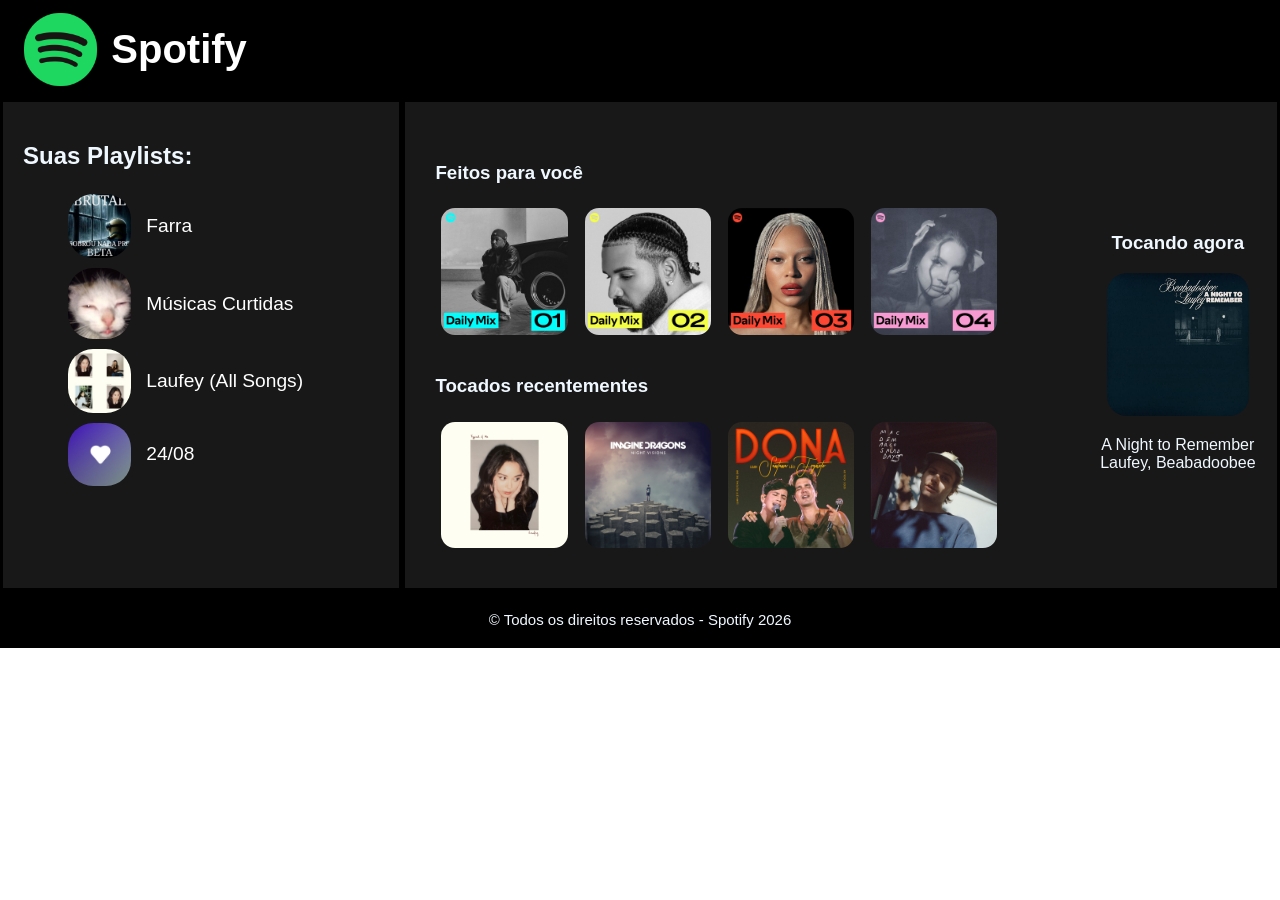
<file: index.html>
<!doctype html>
<html lang="pt-br">
  <head>
    <meta charset="UTF-8" />
    <meta name="viewport" content="width=device-width, initial-scale=1.0" />
    <meta
      name="description"
      content="Site para o trabalho de Programação Web, para o aprendizado de Flexbox."
    />
    <meta name="author" content="Davi Gregnanim Lepera" />
    <meta name="keywords" content="HTML, Fatec, Flexbox, Trabalho" />
    <title>Spotify - Página Principal</title>
    <link rel="stylesheet" href="css/styles.css" />
    <link rel="icon" href="img/spotify.png" />
  </head>
  <body>
    <div class="container">
      <header>
        <a href="index.html">
        <img src="img/spotify.png" alt="Imagem da logo do spotify">
        <h1>Spotify</h1>
      </a>
      </header>
      <div class="conteudo">
        <nav>
          <h2>Suas Playlists:</h2>
          <ul>
            <li>
              <a href="farrra.html">
                <img src="img/playlist1.jpg" alt="">
                <p>Farra</p>
              </a>
            </li>
            <li>
              <a href="musicascurtidas.html">
                <img src="img/playlist2.jpg" alt="">
                <p>Músicas Curtidas</p>
              </a>
            </li>
            <li>
              <a href="farrra.html">
                <img src="img/playlist3.jpg" alt="">
                <p>Laufey (All Songs)</p>
              </a>
            </li> 
            <li>
              <a href="farrra.html">
                <img src="img/playlist4.jpg" alt="">
                <p>24/08</p>
              </a>
            </li>
          </ul>
        </nav>
        <main>
          <section>
            <h3>
              Feitos para você
            </h3>
            <img src="img/dailymix01.jpg" alt="Imagem do dailymix01">
            <img src="img/dailymix02.jpg" alt="Imagem do dailymix01">
            <img src="img/dailymix03.jpg" alt="Imagem do dailymix01">
            <img src="img/dailymix04.jpg" alt="Imagem do dailymix01">
            <h3>
              Tocados recentementes
            </h3>
            <img src="img/tocadarecentemente1.jpg" alt="Imagem tocada recentemente1">
            <img src="img/tocadarecentemente2.jpg" alt="Imagem tocada recentemente2">
            <img src="img/tocadarecentemente3.jpg" alt="Imagem tocada recentemente3">
            <img src="img/tocadarecentemente4.jpg" alt="Imagem tocada recentemente4">
          </section>
          <aside>
            <h3>Tocando agora</h3>
            <img class="tocandoagora" src="img/tocandoagora.jpg" alt="Imagem tocando agora">
            <p class="tocandoagoratxt">
              A Night to Remember <br>
              Laufey, Beabadoobee
            </p>
         </aside>
        </main>
      </div>
      <footer>
        © Todos os direitos reservados - Spotify 2026
      </footer>
    </div>
  </body>
</html>
</file>
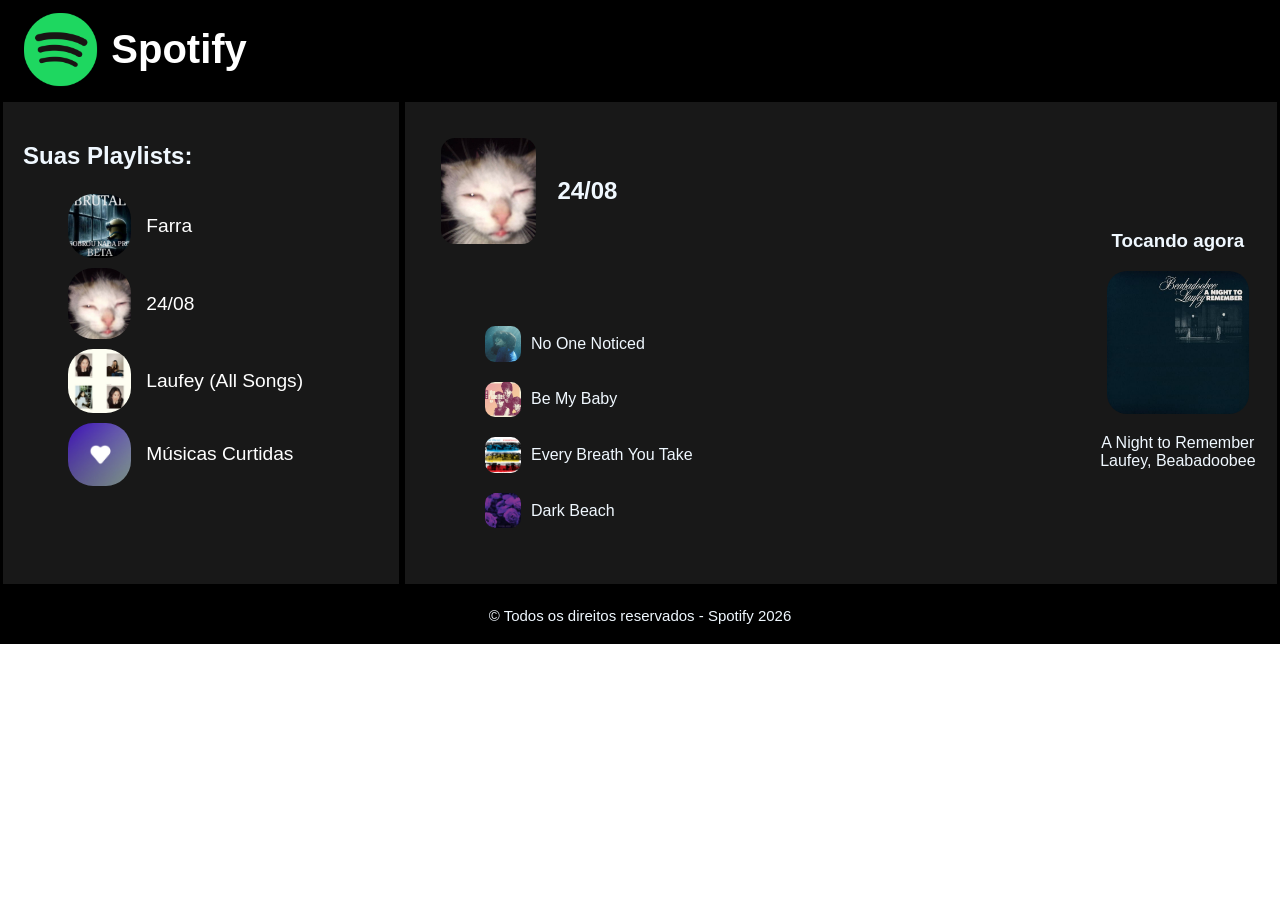
<file: playlist_2408.html>
<!doctype html>
<html lang="pt-br">
  <head>
    <meta charset="UTF-8" />
    <meta name="viewport" content="width=device-width, initial-scale=1.0" />
    <meta
      name="description"
      content="Site para o trabalho de Programação Web, para o aprendizado de Flexbox."
    />
    <meta name="author" content="Davi Gregnanim Lepera" />
    <meta name="keywords" content="HTML, Fatec, Flexbox, Trabalho" />
    <title>Playlist - Farra</title>
    <link rel="stylesheet" href="css/playlists.css" />
    <link rel="icon" href="img/spotify.png" />
  </head>
  <body>
    <div class="container">
      <header>
        <a href="index.html">
        <img src="img/spotify.png" alt="Imagem da logo do spotify">
        <h1>Spotify</h1>
      </a>
      </header>
      <div class="conteudo">
        <nav>
          <h2>Suas Playlists:</h2>
          <ul>
            <li>
              <a href="playlist_farra.html">
                <img src="img/playlist/playlist1.jpg" alt="Imagem da playlist 1">
                <p>Farra</p>
              </a>
            </li>
            <li>
              <a href="playlist_2408.html">
                <img src="img/playlist/playlist2.jpg" alt="Imagem da playlist 2">
                <p>24/08</p>
              </a>
            </li>
            <li>
              <a href="playlist_laufey.html">
                <img src="img/playlist/playlist3.jpg" alt="Imagem da playlist 3">
                <p>Laufey (All Songs)</p>
              </a>
            </li> 
            <li>
              <a href="playlist_curtidas.html">
                <img src="img/playlist/playlist4.jpg" alt="Imagem da playlist 4">
                <p>Músicas Curtidas</p>
              </a>
            </li>
          </ul>
        </nav>
        <main>
          <section>
              <div class="nomeplaylist">
                <img src="img/playlist/playlist2.jpg" alt="Imagem da playlist 2">
                <h1>24/08</h1>
              </div>
              <div class="playlist">
                <ul>
                  <li>
                    <img src="img/musicas/noonenoticed.png" alt="">
                    <p>No One Noticed</p>
                  </li>
                  <li>
                    <img src="img/musicas/bemybaby.png" alt="">
                    <p>Be My Baby</p>
                  </li>
                  <li>
                    <img src="img/musicas/everybreathyoutake.png" alt="">
                    <p>Every Breath You Take</p>
                  </li>
                  <li>
                    <img src="img/musicas/darkbeach.png" alt="">
                    <p>Dark Beach</p>
                  </li>
                </ul>
              </div>
          </section>
          <aside>
            <h3>Tocando agora</h3>
            <img class="tocandoagora" src="img/musicas/tocandoagora.jpg" alt="Imagem tocando agora">
            <p class="tocandoagoratxt">
              A Night to Remember <br>
              Laufey, Beabadoobee
            </p>
         </aside>
        </main>
      </div>
      <footer>
        © Todos os direitos reservados - Spotify 2026
      </footer>
    </div>
  </body>
</html>
</file>
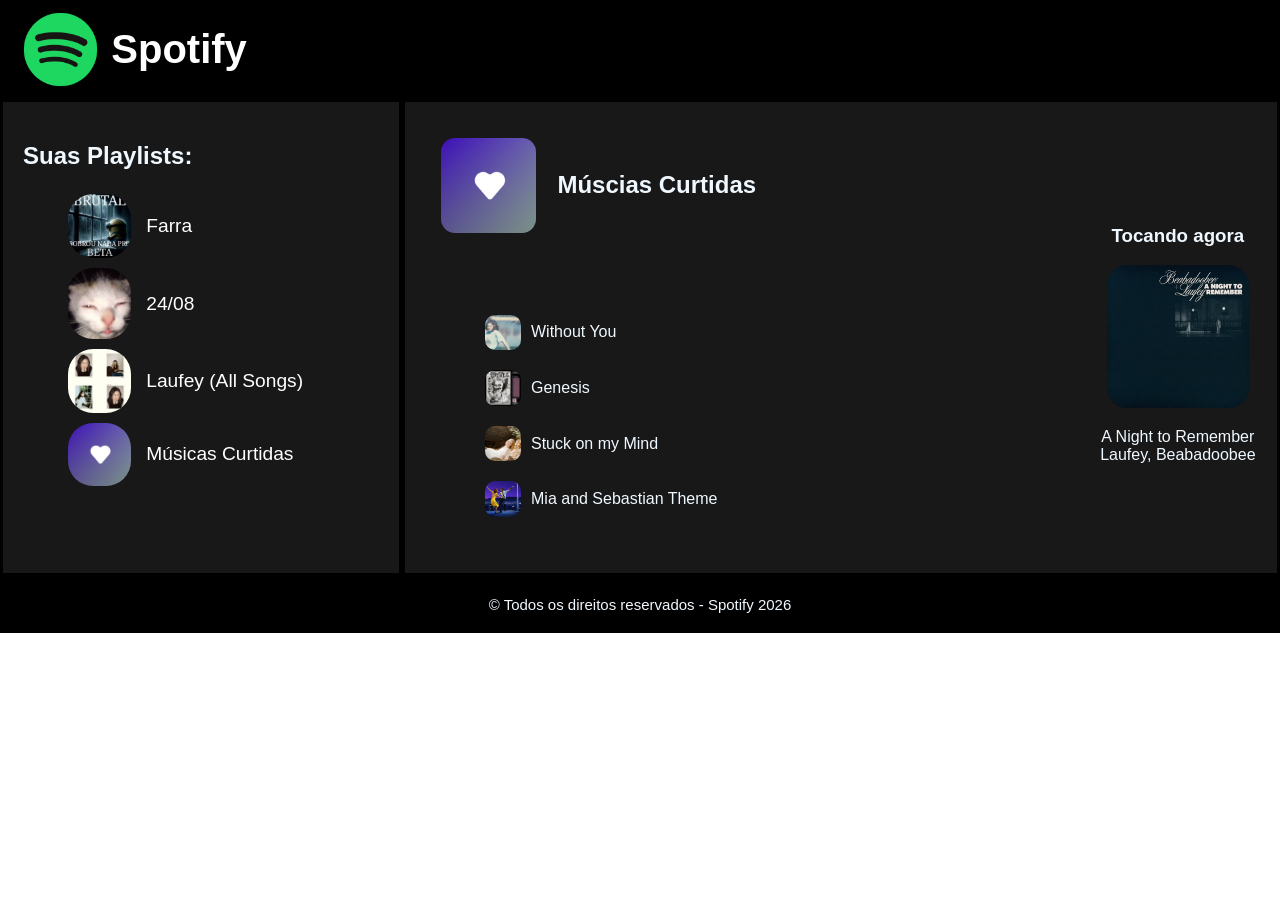
<file: playlist_curtidas.html>
<!doctype html>
<html lang="pt-br">
  <head>
    <meta charset="UTF-8" />
    <meta name="viewport" content="width=device-width, initial-scale=1.0" />
    <meta
      name="description"
      content="Site para o trabalho de Programação Web, para o aprendizado de Flexbox."
    />
    <meta name="author" content="Davi Gregnanim Lepera" />
    <meta name="keywords" content="HTML, Fatec, Flexbox, Trabalho" />
    <title>Playlist - Músicas Curtidas</title>
    <link rel="stylesheet" href="css/playlists.css" />
    <link rel="icon" href="img/spotify.png" />
  </head>
  <body>
    <div class="container">
      <header>
        <a href="index.html">
        <img src="img/spotify.png" alt="Imagem da logo do spotify">
        <h1>Spotify</h1>
      </a>
      </header>
      <div class="conteudo">
        <nav>
          <h2>Suas Playlists:</h2>
          <ul>
            <li>
              <a href="playlist_farra.html">
                <img src="img/playlist/playlist1.jpg" alt="Imagem da playlist 1">
                <p>Farra</p>
              </a>
            </li>
            <li>
              <a href="playlist_2408.html">
                <img src="img/playlist/playlist2.jpg" alt="Imagem da playlist 2">
                <p>24/08</p>
              </a>
            </li>
            <li>
              <a href="playlist_laufey.html">
                <img src="img/playlist/playlist3.jpg" alt="Imagem da playlist 3">
                <p>Laufey (All Songs)</p>
              </a>
            </li> 
            <li>
              <a href="playlist_curtidas.html">
                <img src="img/playlist/playlist4.jpg" alt="Imagem da playlist 4">
                <p>Músicas Curtidas</p>
              </a>
            </li>
          </ul>
        </nav>
        <main>
          <section>
              <div class="nomeplaylist">
                <img src="img/playlist/playlist4.jpg" alt="Imagem da playlist 1">
                <h1>Múscias Curtidas</h1>
              </div>
              <div class="playlist">
                <ul>
                  <li>
                    <img src="img/musicas/withoutyou.png" alt="">
                    <p>Without You</p>
                  </li>
                  <li>
                    <img src="img/musicas/genesis.png" alt="">
                    <p>Genesis</p>
                  </li>
                  <li>
                    <img src="img/musicas/stuckonmymind.jpg" alt="">
                    <p>Stuck on my Mind</p>
                  </li>
                  <li>
                    <img src="img/musicas/miasebastiantheme.png" alt="">
                    <p>Mia and Sebastian Theme</p>
                  </li>
                </ul>
              </div>
          </section>
          <aside>
            <h3>Tocando agora</h3>
            <img class="tocandoagora" src="img/musicas/tocandoagora.jpg" alt="Imagem tocando agora">
            <p class="tocandoagoratxt">
              A Night to Remember <br>
              Laufey, Beabadoobee
            </p>
         </aside>
        </main>
      </div>
      <footer>
        © Todos os direitos reservados - Spotify 2026
      </footer>
    </div>
  </body>
</html>
</file>
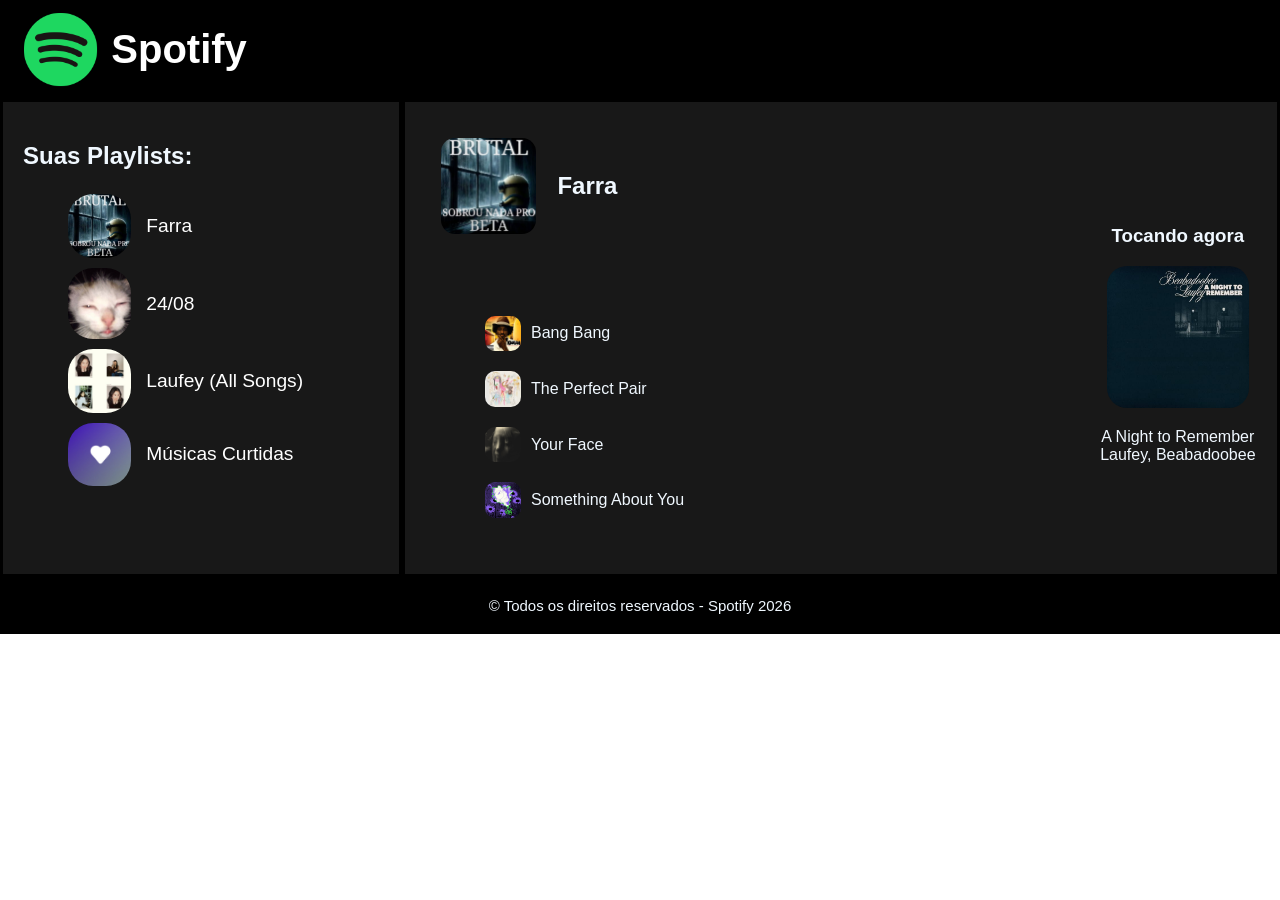
<file: playlist_farra.html>
<!doctype html>
<html lang="pt-br">
  <head>
    <meta charset="UTF-8" />
    <meta name="viewport" content="width=device-width, initial-scale=1.0" />
    <meta
      name="description"
      content="Site para o trabalho de Programação Web, para o aprendizado de Flexbox."
    />
    <meta name="author" content="Davi Gregnanim Lepera" />
    <meta name="keywords" content="HTML, Fatec, Flexbox, Trabalho" />
    <title>Playlist - Farra</title>
    <link rel="stylesheet" href="css/playlists.css" />
    <link rel="icon" href="img/spotify.png" />
  </head>
  <body>
    <div class="container">
      <header>
        <a href="index.html">
        <img src="img/spotify.png" alt="Imagem da logo do spotify">
        <h1>Spotify</h1>
      </a>
      </header>
      <div class="conteudo">
        <nav>
          <h2>Suas Playlists:</h2>
          <ul>
            <li>
              <a href="playlist_farra.html">
                <img src="img/playlist/playlist1.jpg" alt="Imagem da playlist 1">
                <p>Farra</p>
              </a>
            </li>
            <li>
              <a href="playlist_2408.html">
                <img src="img/playlist/playlist2.jpg" alt="Imagem da playlist 2">
                <p>24/08</p>
              </a>
            </li>
            <li>
              <a href="playlist_laufey.html">
                <img src="img/playlist/playlist3.jpg" alt="Imagem da playlist 3">
                <p>Laufey (All Songs)</p>
              </a>
            </li> 
            <li>
              <a href="playlist_curtidas.html">
                <img src="img/playlist/playlist4.jpg" alt="Imagem da playlist 4">
                <p>Músicas Curtidas</p>
              </a>
            </li>
          </ul>
        </nav>
        <main>
          <section>
              <div class="nomeplaylist">
                <img src="img/playlist/playlist1.jpg" alt="Imagem da playlist 1">
                <h1>Farra</h1>
              </div>
              <div class="playlist">
                <ul>
                  <li>
                    <img src="img/musicas/bangbang.jpg" alt="">
                    <p>Bang Bang</p>
                  </li>
                  <li>
                    <img src="img/musicas/theperfectpair.jpg" alt="">
                    <p>The Perfect Pair</p>
                  </li>
                  <li>
                    <img src="img/musicas/yourface.jpg" alt="">
                    <p>Your Face</p>
                  </li>
                  <li>
                    <img src="img/musicas/somethingaboutyou.jpg" alt="">
                    <p>Something About You</p>
                  </li>
                </ul>
              </div>
          </section>
          <aside>
            <h3>Tocando agora</h3>
            <img class="tocandoagora" src="img/musicas/tocandoagora.jpg" alt="Imagem tocando agora">
            <p class="tocandoagoratxt">
              A Night to Remember <br>
              Laufey, Beabadoobee
            </p>
         </aside>
        </main>
      </div>
      <footer>
        © Todos os direitos reservados - Spotify 2026
      </footer>
    </div>
  </body>
</html>
</file>
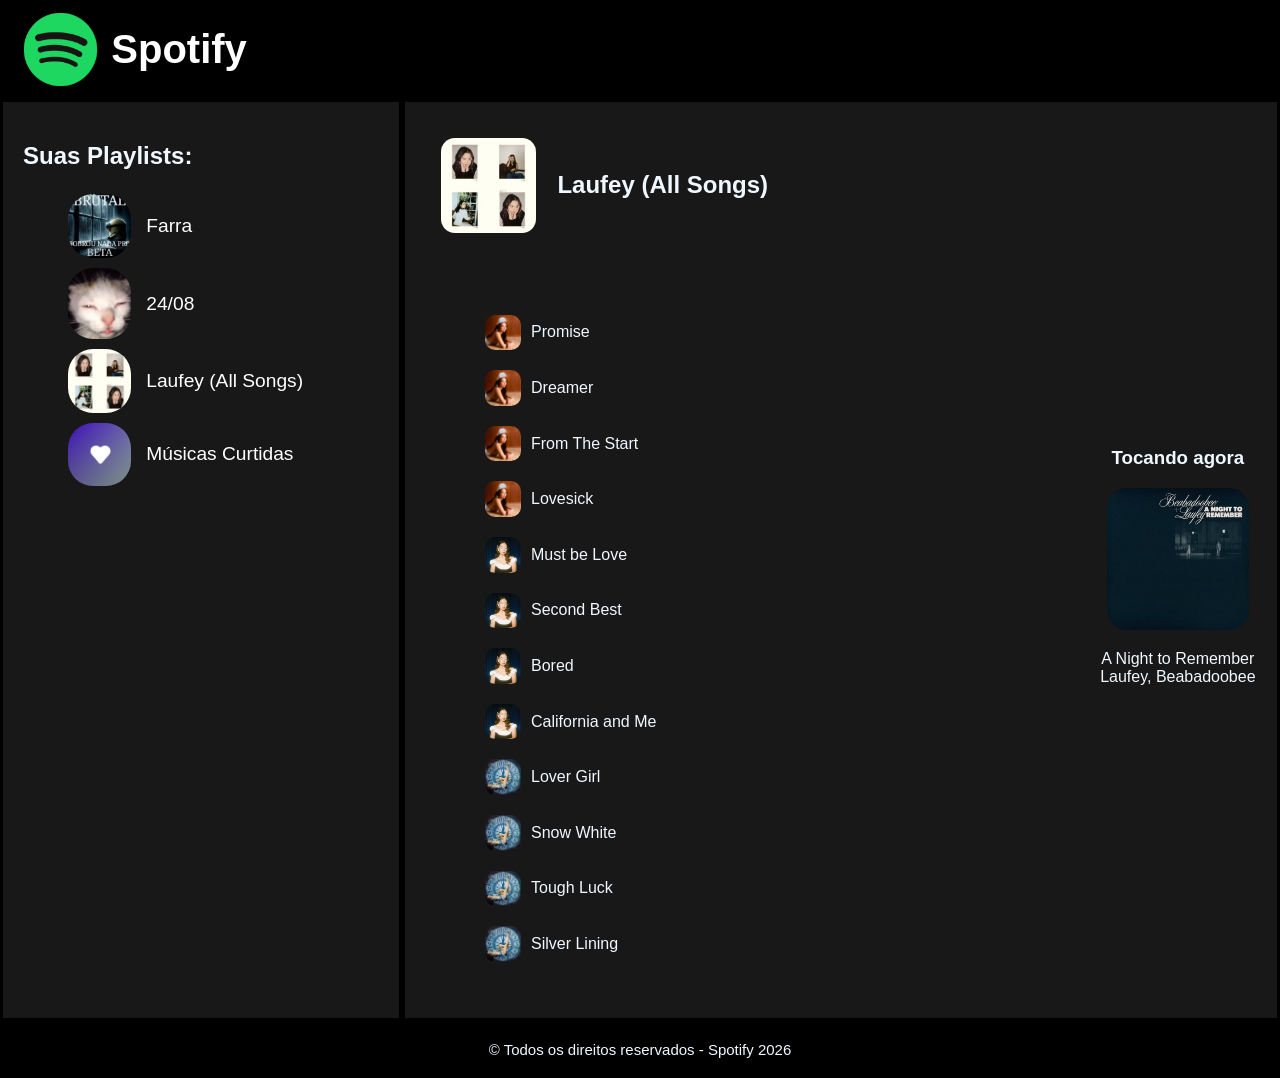
<file: playlist_laufey.html>
<!doctype html>
<html lang="pt-br">
  <head>
    <meta charset="UTF-8" />
    <meta name="viewport" content="width=device-width, initial-scale=1.0" />
    <meta
      name="description"
      content="Site para o trabalho de Programação Web, para o aprendizado de Flexbox."
    />
    <meta name="author" content="Davi Gregnanim Lepera" />
    <meta name="keywords" content="HTML, Fatec, Flexbox, Trabalho" />
    <title>Playlist - Farra</title>
    <link rel="stylesheet" href="css/playlists.css" />
    <link rel="icon" href="img/spotify.png" />
  </head>
  <body>
    <div class="container">
      <header>
        <a href="index.html">
        <img src="img/spotify.png" alt="Imagem da logo do spotify">
        <h1>Spotify</h1>
      </a>
      </header>
      <div class="conteudo">
        <nav>
          <h2>Suas Playlists:</h2>
          <ul>
            <li>
              <a href="playlist_farra.html">
                <img src="img/playlist/playlist1.jpg" alt="Imagem da playlist 1">
                <p>Farra</p>
              </a>
            </li>
            <li>
              <a href="playlist_2408.html">
                <img src="img/playlist/playlist2.jpg" alt="Imagem da playlist 2">
                <p>24/08</p>
              </a>
            </li>
            <li>
              <a href="playlist_laufey.html">
                <img src="img/playlist/playlist3.jpg" alt="Imagem da playlist 3">
                <p>Laufey (All Songs)</p>
              </a>
            </li> 
            <li>
              <a href="playlist_curtidas.html">
                <img src="img/playlist/playlist4.jpg" alt="Imagem da playlist 4">
                <p>Músicas Curtidas</p>
              </a>
            </li>
          </ul>
        </nav>
        <main>
          <section>
              <div class="nomeplaylist">
                <img src="img/playlist/playlist3.jpg" alt="Imagem da playlist 3">
                <h1>Laufey (All Songs)</h1>
              </div>
              <div class="playlist">
                <ul>
                  <li>
                    <img src="img/musicas/albumlaufey1.png" alt="">
                    <p>Promise</p>
                  </li>
                  <li>
                    <img src="img/musicas/albumlaufey1.png" alt="">
                    <p>Dreamer</p>
                  </li>
                  <li>
                    <img src="img/musicas/albumlaufey1.png" alt="">
                    <p>From The Start</p>
                  </li>
                  <li>
                    <img src="img/musicas/albumlaufey1.png" alt="">
                    <p>Lovesick</p>
                  </li>
                  <li>
                    <img src="img/musicas/albumlaufey2.png" alt="">
                    <p>Must be Love</p>
                  </li>
                  <li>
                    <img src="img/musicas/albumlaufey2.png" alt="">
                    <p>Second Best</p>
                  </li>
                  <li>
                    <img src="img/musicas/albumlaufey2.png" alt="">
                    <p>Bored</p>
                  </li>
                  <li>
                    <img src="img/musicas/albumlaufey2.png" alt="">
                    <p>California and Me</p>
                  </li>
                    <li>
                    <img src="img/musicas/albumlaufey3.png" alt="">
                    <p>Lover Girl</p>
                  </li>
                  <li>
                    <img src="img/musicas/albumlaufey3.png" alt="">
                    <p>Snow White</p>
                  </li>
                  <li>
                    <img src="img/musicas/albumlaufey3.png" alt="">
                    <p>Tough Luck</p>
                  </li>
                  <li>
                    <img src="img/musicas/albumlaufey3.png" alt="">
                    <p>Silver Lining</p>
                  </li>
                  
                </ul>
              </div>
          </section>
          <aside>
            <h3>Tocando agora</h3>
            <img class="tocandoagora" src="img/musicas/tocandoagora.jpg" alt="Imagem tocando agora">
            <p class="tocandoagoratxt">
              A Night to Remember <br>
              Laufey, Beabadoobee
            </p>
         </aside>
        </main>
      </div>
      <footer>
        © Todos os direitos reservados - Spotify 2026
      </footer>
    </div>
  </body>
</html>
</file>
<file: css/styles.css>
body{
    margin: 0;
    font-family: Arial, Helvetica, sans-serif;
}

/* Cabeçalho */
.container{
    width: 100%;
    margin: auto;
}

    header{
        background-color: #000000;
        color:aliceblue;
        display: flex;
        align-items: center;
    }

        header a{
            color: white;
            text-decoration: none;
            display: flex;
            align-items: center;
        }   

        header a img{
            width: 12%;
            padding-left: 20px;
        }

        header h1{
            font-size: 40px;
            margin-left: 5px;
        }   

/* Barra de Navegação */

.conteudo{
    display: flex;
}

    nav{
        width: 30%;
        padding: 20px;
        color:aliceblue;
        background-color: #181818;
        border: 3px black solid;
    }

        nav h2{
            text-align: left;
        }

        nav ul{
            list-style: none;
        }   

            nav a{
                color: white;
                text-decoration: none;
                font-size: 120%;
                display: flex;
                align-items: center;
            }

            a img{
                width: 20%;
                height: auto;
                border-radius: 30px;
                padding: 5px;
            }

            a p{
                padding-left: 10px;
            }

    main{
        width: 70%;
        padding: 20px;
        background-color: #181818;
        color: aliceblue;
        align-items: center;
        border: 3px black solid;
        display: flex; /*vai permitir que o section e o aside fiquem um do lado do outro*/
    }

        section{
            padding: 10px;
            width: 80%;
        }

        section img{
            width: 20%;
            height: auto;
            padding: 6px;
            border-radius: 20px;
        }

    aside{
        width: 20%;
        background-color: #181818;
        margin-left: 20px;
        text-align: center;
    }

    .tocandoagora{
        width: 90%;
        align-items: center;
        border-radius: 20px;
    }

        h3{
            margin-top: 30px;
        }

        .tocandoagoratxt{
            text-align: center;
        }
/* Rodapé */

    footer{
        background-color:#000000;
        font-size: 15px;
        padding: 20px;
        color: aliceblue;
        text-align: center;
    }
</file>
<file: css/playlists.css>
body{
    margin: 0;
    font-family: Arial, Helvetica, sans-serif;
}

/* Cabeçalho */
.container{
    width: 100%;
    margin: auto;
}

    header{
        background-color: #000000;
        color:aliceblue;
        display: flex;
        align-items: center;
    }

        header a{
            color: white;
            text-decoration: none;
            display: flex;
            align-items: center;
        }   

        header a img{
            width: 12%;
            padding-left: 20px;
        }

        header h1{
            font-size: 40px;
            margin-left: 5px;
        }   

/* Barra de Navegação */

.conteudo{
    display: flex;
}

    nav{
        width: 30%;
        padding: 20px;
        color:aliceblue;
        background-color: #181818;
        border: 3px black solid;
    }

        nav h2{
            text-align: left;
        }

        nav ul{
            list-style: none;
        }   

            nav a{
                color: white;
                text-decoration: none;
                font-size: 120%;
                display: flex;
                align-items: center;
            }

            a img{
                width: 20%;
                height: auto;
                border-radius: 30px;
                padding: 5px;
            }

            a p{
                padding-left: 10px;
            }

    main{
        width: 70%;
        padding: 20px;
        background-color: #181818;
        color: aliceblue;
        align-items: center;
        border: 3px black solid;
        display: flex; /*vai permitir que o section e o aside fiquem um do lado do outro*/
    }

        section{
            padding: 10px;
            width: 80%;
        }

        section h1{
            margin-left: 15px;
        }

        .nomeplaylist{
            display: flex;
            padding-bottom: 50px;
            align-items: center;
        }

        .nomeplaylist img{
            width: 15%;
            height: auto;
            padding: 6px;
            border-radius: 20px;
        }

        .playlist ul{
            list-style: none;
        }   

        .playlist li{
            display: flex;
            align-items: center;
        }

        .playlist img{
            border-radius: 20px;
            width: 6%;
            height: auto;
            padding: 10px;
        }


    aside{
        width: 20%;
        background-color: #181818;
        margin-left: 20px;
        text-align: center;
    }

    .tocandoagora{
        width: 90%;
        align-items: center;
        border-radius: 20px;
    }

        h3{
            margin-top: 30px;
        }

        .tocandoagoratxt{
            text-align: center;
        }
/* Rodapé */

    footer{
        background-color:#000000;
        font-size: 15px;
        padding: 20px;
        color: aliceblue;
        text-align: center;
    }
</file>
